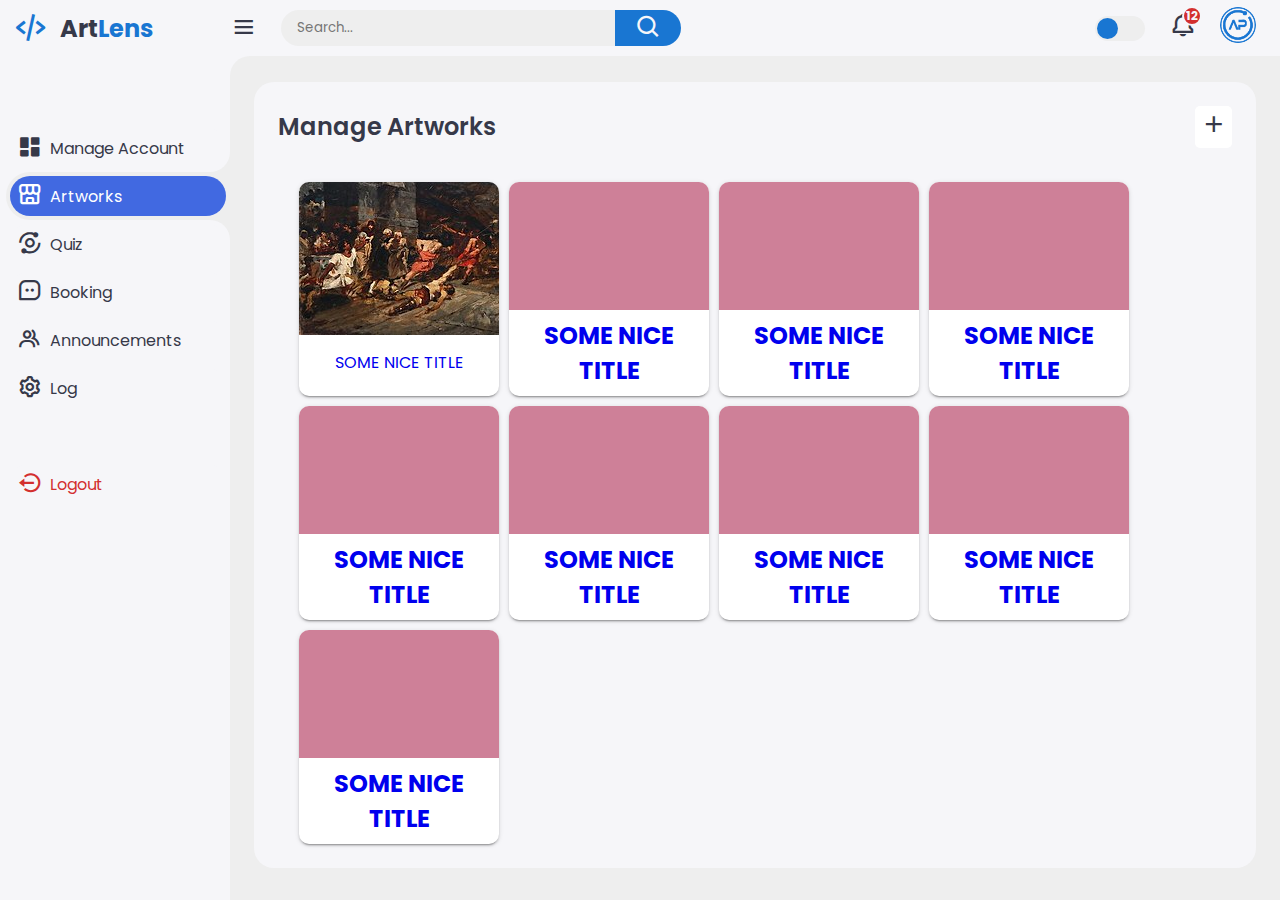
<file: adminatrworks.html>
<!DOCTYPE html>
<html lang="en">

<head>
    <meta charset="UTF-8">
    <meta name="viewport" content="width=device-width, initial-scale=1.0">
    <link href='https://unpkg.com/boxicons@2.1.4/css/boxicons.min.css' rel='stylesheet'>
    <link rel="stylesheet" href="assets/css/adminartworks.css">
    
    <title>ArtLens</title>

</head>

<body>

    <!-- Sidebar -->
    <div class="sidebar">
        <a href="#" class="logo">
            <i class='bx bx-code-alt'></i>
            <div class="logo-name"><span>Art</span>Lens</div>
        </a>
        <ul class="side-menu">
            <li><a href="adminindex.html" ><i class='bx bxs-dashboard'></i>Manage Account</a></li>
            <li class="active"> <a href="adminatrworks.html" style="background-color: #4169E1; color: white;"><i class='bx bx-store-alt'></i>Artworks</a></li>
            <li><a href="#"><i class='bx bx-analyse'></i>Quiz</a></li>
            <li><a href="adminbooking.html"><i class='bx bx-message-square-dots'></i>Booking</a></li>
            <li><a href="#"><i class='bx bx-group'></i>Announcements</a></li>
            <li><a href="#"><i class='bx bx-cog'></i>Log</a></li>
        </ul>
        <ul class="side-menu">
            <li>
                <a href="index.html" class="logout">
                    <i class='bx bx-log-out-circle'></i>
                    Logout
                </a>
            </li>
        </ul>
    </div>
    <!-- End of Sidebar -->

    <!-- Main Content -->
    <div class="content">
        <!-- Navbar -->
        <nav>
            <i class='bx bx-menu'></i>
            <form action="#">
                <div class="form-input">
                    <input type="search" placeholder="Search...">
                    <button class="search-btn" type="submit"><i class='bx bx-search'></i></button>
                </div>
            </form>
            <input type="checkbox" id="theme-toggle" hidden>
            <label for="theme-toggle" class="theme-toggle"></label>
            <a href="#" class="notif">
                <i class='bx bx-bell'></i>
                <span class="count">12</span>
            </a>
            <a href="#" class="profile">
                <img src="images/logo.png">
            </a>
        </nav>

        <!-- End of Navbar -->

        <main>
          <div class="bottom-data" style="margin-top: -1%;">
            <div class="orders">
                <div class="header">
                    <h3>Manage Artworks</h3>
                    <a type="button" class="artadd" id="artbtn"><i class='bx bx-plus'></i></a>
                    <!--  -->
                
                  </div>
            <div id="artModal" class="modal">
              <div style="border-radius: 5%;" class="artmodal-content">
                  <span style="margin-top: -10%;" class="close">&times;</span>
                  

          <form action="#">
                          <input class="input1" type="email" placeholder="Email">
                          <input class="input1" type="password" placeholder="Password">
   
                      
                      <div>
                          <a type="button" class="btn">Submit</a>
                      </div>
                      <!--<div class="signup-link">
                         Not a member? <a href="#">Signup now</a>
                      </div>-->
                   </form>
              </div>
          </div>
            <!-- Insights -->
            <section>
                <div class="grid-container">
                  <a href="#" class="card">
                    <img src="image.png">
                      <!-- Icons made by Freepik from www.flaticon.com is licensed by CC 3.0 BY -->
                    <article class="text">
                      <p>SOME NICE TITLE</p>
                    </article>
                  </a>
    
                  <a href="#" class="card">
                    <figure class="image">
                      <!-- Icons made by Freepik from www.flaticon.com is licensed by CC 3.0 BY -->
                    </figure>
                    <article class="text">
                      <h2>SOME NICE TITLE</h2>
                    </article>

                    <a href="#" class="card">
                        <figure class="image">
                          <!-- Icons made by Freepik from www.flaticon.com is licensed by CC 3.0 BY -->
                        </figure>
                        <article class="text">
                          <h2>SOME NICE TITLE</h2>
                        </article>
                      </a>
                  <!-- Repeat the above three card elements two more times to create three rows -->
                  <a href="#" class="card">
                    <figure class="image">
                      <!-- Icons made by Freepik from www.flaticon.com is licensed by CC 3.0 BY -->
                    </figure>
                    <article class="text">
                      <h2>SOME NICE TITLE</h2>
                    </article>
                  </a>

                  <a href="#" class="card">
                    <figure class="image">
                      <!-- Icons made by Freepik from www.flaticon.com is licensed by CC 3.0 BY -->
                    </figure>
                    <article class="text">
                      <h2>SOME NICE TITLE</h2>
                    </article>
                  </a>

                  <a href="#" class="card">
                    <figure class="image">
                      <!-- Icons made by Freepik from www.flaticon.com is licensed by CC 3.0 BY -->
                    </figure>
                    <article class="text">
                      <h2>SOME NICE TITLE</h2>
                    </article>
                  </a>

                  <a href="#" class="card">
                    <figure class="image">
                      <!-- Icons made by Freepik from www.flaticon.com is licensed by CC 3.0 BY -->
                    </figure>
                    <article class="text">
                      <h2>SOME NICE TITLE</h2>
                    </article>
                  </a>

                  <a href="#" class="card">
                    <figure class="image">
                      <!-- Icons made by Freepik from www.flaticon.com is licensed by CC 3.0 BY -->
                    </figure>
                    <article class="text">
                      <h2>SOME NICE TITLE</h2>
                    </article>
                  </a>

                  <a href="#" class="card">
                    <figure class="image">
                      <!-- Icons made by Freepik from www.flaticon.com is licensed by CC 3.0 BY -->
                    </figure>
                    <article class="text">
                      <h2>SOME NICE TITLE</h2>
                    </article>
                  </a>
                </div>
              </section>
            
          </div>     
          </div>
        </main>

    </div>

    <script src="assets/js/index.js"></script>
</body>

</html>

<script>
  // Get the modal
  var modal = document.getElementById("artModal");

  // Get the button that opens the modal
  var btn = document.getElementById("artbtn");

  // Get the <span> element that closes the modal
  var span = document.getElementsByClassName("close")[0];

  // When the user clicks on the button, open the modal
  btn.onclick = function() {
      modal.style.display = "block";
  }

  // When the user clicks on <span> (x), close the modal
  span.onclick = function() {
      modal.style.display = "none";
  }

  // When the user clicks anywhere outside of the modal, close it
  window.onclick = function(event) {
      if (event.target == modal) {
          modal.style.display = "none";
      }
  }
</script>
</file>
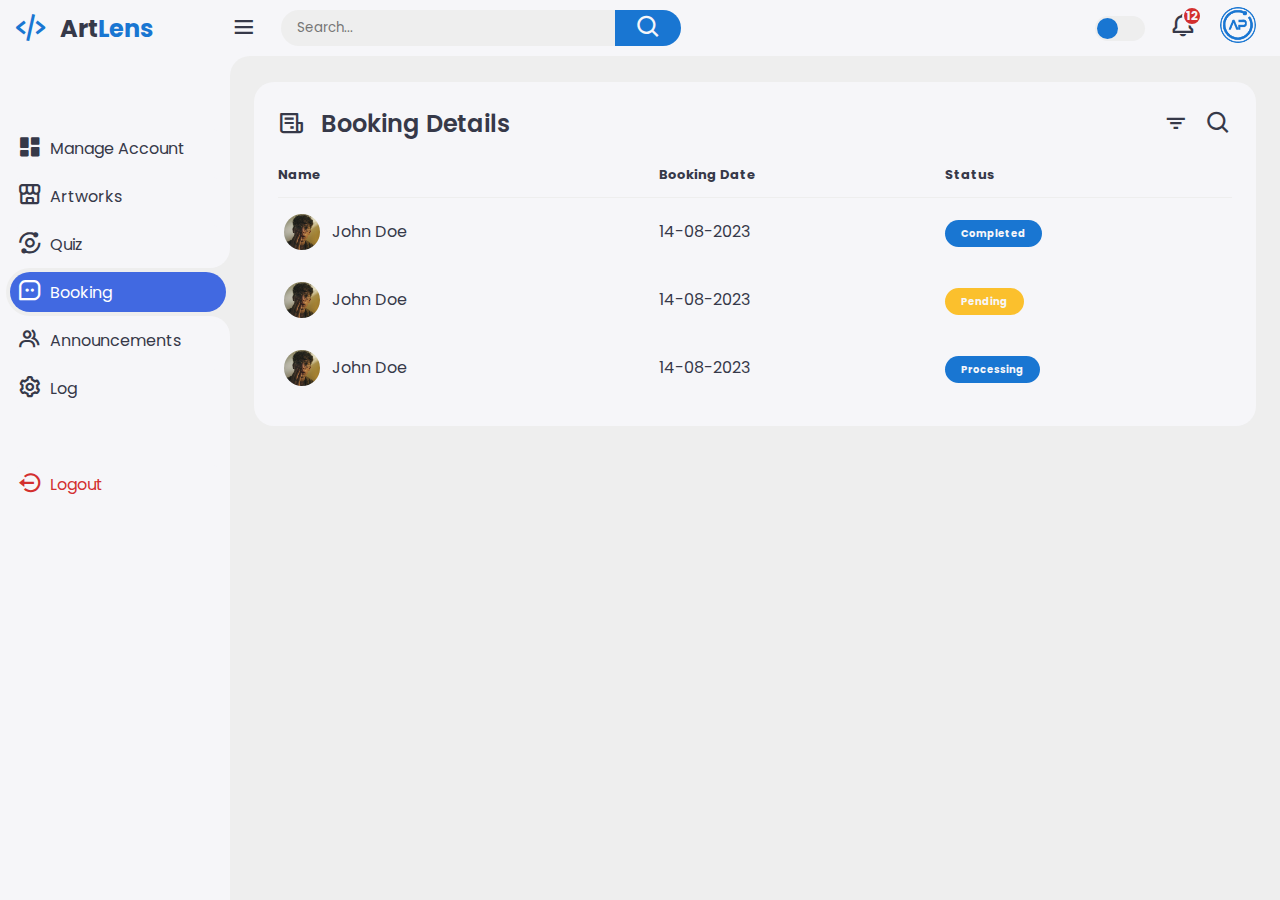
<file: adminbooking.html>
<!DOCTYPE html>
<html lang="en">

<head>
    <meta charset="UTF-8">
    <meta name="viewport" content="width=device-width, initial-scale=1.0">
    <link href='https://unpkg.com/boxicons@2.1.4/css/boxicons.min.css' rel='stylesheet'>
    <link rel="stylesheet" href="assets/css/adminartworks.css">
    <title>ArtLens</title>
</head>

<body>

    <!-- Sidebar -->
    <div class="sidebar">
        <a href="#" class="logo">
            <i class='bx bx-code-alt'></i>
            <div class="logo-name"><span>Art</span>Lens</div>
        </a>
        <ul class="side-menu">
            <li ><a href="adminindex.html" ><i class='bx bxs-dashboard'></i>Manage Account</a></li>
            <li><a href="adminatrworks.html"><i class='bx bx-store-alt'></i>Artworks</a></li>
            <li><a href="#"><i class='bx bx-analyse'></i>Quiz</a></li>
            <li class="active" ><a href="adminbooking.html" style="background-color: #4169E1; color: white;"><i class='bx bx-message-square-dots'></i>Booking</a></li>
            <li><a href="#"><i class='bx bx-group'></i>Announcements</a></li>
            <li><a href="#"><i class='bx bx-cog'></i>Log</a></li>
        </ul>
        <ul class="side-menu">
            <li>
                <a href="index.html" class="logout">
                    <i class='bx bx-log-out-circle'></i>
                    Logout
                </a>
            </li>
        </ul>
    </div>
    <!-- End of Sidebar -->

    <!-- Main Content -->
    <div class="content">
        <!-- Navbar -->
        <nav>
            <i class='bx bx-menu'></i>
            <form action="#">
                <div class="form-input">
                    <input type="search" placeholder="Search...">
                    <button class="search-btn" type="submit"><i class='bx bx-search'></i></button>
                </div>
            </form>
            <input type="checkbox" id="theme-toggle" hidden>
            <label for="theme-toggle" class="theme-toggle"></label>
            <a href="#" class="notif">
                <i class='bx bx-bell'></i>
                <span class="count">12</span>
            </a>
            <a href="#" class="profile">
                <img src="images/logo.png">
            </a>
        </nav>

        <!-- End of Navbar -->

        <main>

            <div class="bottom-data" style="margin-top: -1%;">
                <div class="orders">
                    <div class="header">
                        <i class='bx bx-receipt'></i>
                        <h3>Booking Details</h3>
                        <i class='bx bx-filter'></i>
                        <i class='bx bx-search'></i>
                    </div>
                    <table>
                        <thead>
                            <tr>
                                <th>Name</th>
                                <th>Booking Date</th>
                                <th>Status</th>
                            </tr>
                        </thead>
                        <tbody>
                            <tr>
                                <td>
                                    <img src="images/profile-1.jpg">
                                    <p>John Doe</p>
                                </td>
                                <td>14-08-2023</td>
                                <td><span class="status completed">Completed</span></td>
                            </tr>
                            <tr>
                                <td>
                                    <img src="images/profile-1.jpg">
                                    <p>John Doe</p>
                                </td>
                                <td>14-08-2023</td>
                                <td><span class="status pending">Pending</span></td>
                            </tr>
                            <tr>
                                <td>
                                    <img src="images/profile-1.jpg">
                                    <p>John Doe</p>
                                </td>
                                <td>14-08-2023</td>
                                <td><span class="status process">Processing</span></td>
                            </tr>
                        </tbody>
                    </table>
                </div>

                
                <!-- End of Reminders-->

            </div>

        </main>

    </div>

    <script src="assets/js/index.js"></script>
</body>

</html>
</file>
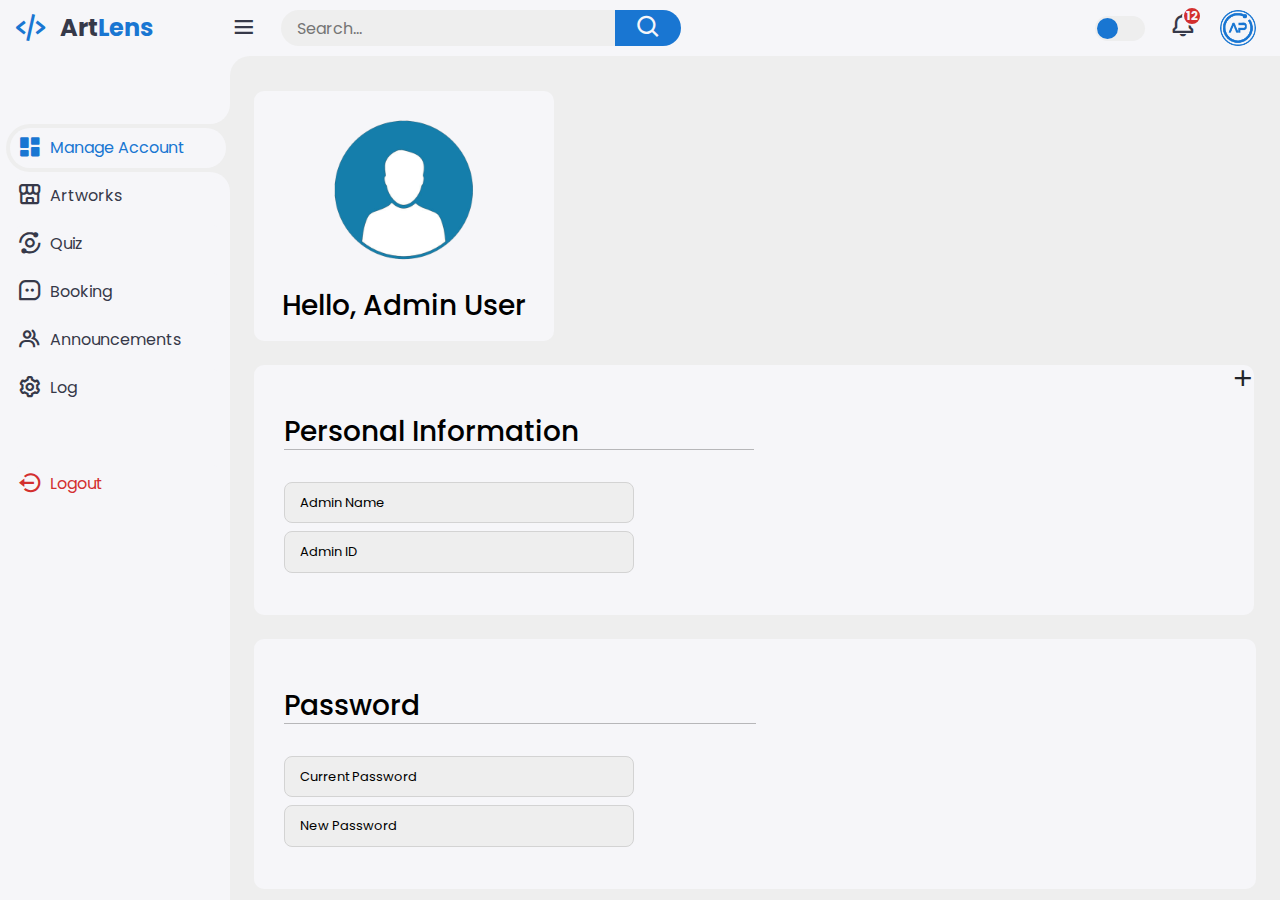
<file: adminindex.html>
<!DOCTYPE html>
<html lang="en">

<head>
    <meta charset="UTF-8">
    <meta name="viewport" content="width=device-width, initial-scale=1.0">
    <link href='https://unpkg.com/boxicons@2.1.4/css/boxicons.min.css' rel='stylesheet'>
    <link rel="stylesheet" href="assets/css/adminindex.css">
    <link href="https://cdn.jsdelivr.net/npm/bootstrap@5.3.0-alpha1/dist/css/bootstrap.min.css" rel="stylesheet">
<script src="https://cdn.jsdelivr.net/npm/bootstrap@5.3.0-alpha1/dist/js/bootstrap.bundle.min.js"></script>

    <title>ArtLens</title>
</head>

<body>

    <!-- Sidebar -->
    <div class="sidebar">
        <a href="#" class="logo">
            <i class='bx bx-code-alt'></i>
            <div class="logo-name"><span>Art</span>Lens</div>
        </a>
        <ul class="side-menu">
            <li class="active"><a href="#" style="background-color: #4169E1; color: white;"><i class='bx bxs-dashboard'></i>Manage Account</a></li>
            <li><a href="adminatrworks.html"><i class='bx bx-store-alt'></i>Artworks</a></li>
            <li><a href="#"><i class='bx bx-analyse'></i>Quiz</a></li>
            <li><a href="adminbooking.html"><i class='bx bx-message-square-dots'></i>Booking</a></li>
            <li><a href="#"><i class='bx bx-group'></i>Announcements</a></li>
            <li><a href="#"><i class='bx bx-cog'></i>Log</a></li>
        </ul>
        <ul class="side-menu">
            <li>
                <a href="index.html" class="logout">
                    <i class='bx bx-log-out-circle'></i>
                    Logout
                </a>
            </li>
        </ul>
    </div>
    <!-- End of Sidebar -->

    <!-- Main Content -->
    <div class="content">
        <!-- Navbar -->
        <nav>
            <i class='bx bx-menu'></i>
            <form action="#">
                <div class="form-input">
                    <input type="search" placeholder="Search...">
                    <button class="search-btn" type="submit"><i class='bx bx-search'></i></button>
                </div>
            </form>
            <input type="checkbox" id="theme-toggle" hidden>
            <label for="theme-toggle" class="theme-toggle"></label>
            <a href="#" class="notif">
                <i class='bx bx-bell'></i>
                <span class="count">12</span>
            </a>
            <a href="#" class="profile">
                <img src="images/logo.png">
            </a>
        </nav>

        <!-- End of Navbar -->

        <main>
            <div class="container" style="margin-top: -2.5% !important;">
                <div class="row">
                  <div class="col-sm" >
                    <br>
                    <div class="contentprofile">
                        <br>
                    <img src="assets/images/profile.png" style="width: 15%; height: auto; min-width: 150px; ">
                    <br><br><h3>Hello, Admin User</h3></div>
                  </div>
                  <div class="col-sm col-lg">
                    <br>
                    <i class='bx bx-plus' style="float: right; "></i>
                    <div class="contentprofile1" style="padding: 50px 500px 50px 30px !important;">
                    <h3>Personal Information</h3>
                    <hr style="width: 100%; background-color: #4169E1; padding: 0.3px;">
                    <br>
                    <input class="input2" value="Admin Name">
                    <input class="input2"  value="Admin ID">
                  </div>
                  </div>

                  <div class="col-sm">
                  <br>
                    <div class="contentprofile2" style="padding: 50px 500px 50px 30px !important;">
                    <h3>Password</h3>
                    <hr style="width: 100%; background-color: #4169E1; padding: 0.3px;">
                    <br>
                    <input class="input2" value="Current Password">
                    <input class="input2"  value="New Password">
                </div>
                  </div>
                </div>
              </div>

            <!--<div class="containerad">
                <div class="contentprofile">
                    
                </div>
                <div class="contentprofile1" style="margin-top: -500% !important;">
                    <h3>Personal Information</h3>
                    <hr style="width: 100%; background-color: #4169E1; padding: 0.3px;">
                    <br>
                    <input class="input2" value="Admin Name">
                    <input class="input2"  value="Admin ID">
                </div>
                <div class="contentprofile2">
                    <h3>Password</h3>
                    <hr style="width: 100%; background-color: #4169E1; padding: 0.3px;">
                    <br>
                    <input class="input2" value="Current Password">
                    <input class="input2"  value="New Password">
                </div>
            </div>-->

            <!--<div class="bottom-data" style="margin-top: -1%;">
                <div class="orders">
                    <div class="header">
                        <h3>Manage Account</h3>
                        <i class='bx bx-plus'></i>
                    </div>
                    <div class="content1">
                        <h3>Personal Information</h3>
                    <hr style="width: 100%; background-color: #4169E1; padding: 0.3px;">
                    <br>
                    <div style="position: relative; display: inline-block;">
                        <img src="assets/images/profile.png" style="width: 12%; height: auto; min-width: 100px; vertical-align: middle;">
                        <h2 style="position: absolute; top: 50%; transform: translateY(-50%); margin: 0 0 0 110px;">Hello, Admin User</h2>
                    </div>
                    <input class="input2" value="Admin Name">
                    <input class="input2"  value="Admin ID">
                    <br>
                    <h3>Password</h3>
                    <hr style="width: 100%; background-color: #4169E1; padding: 0.5px;">
                    <input class="input2" value="Admin Name">
                    <input class="input2"  value="Admin ID">
                    </div>    
                </div>-->

                

        </main>

    </div>

    <script src="assets/js/index.js"></script>
</body>

</html>
</file>
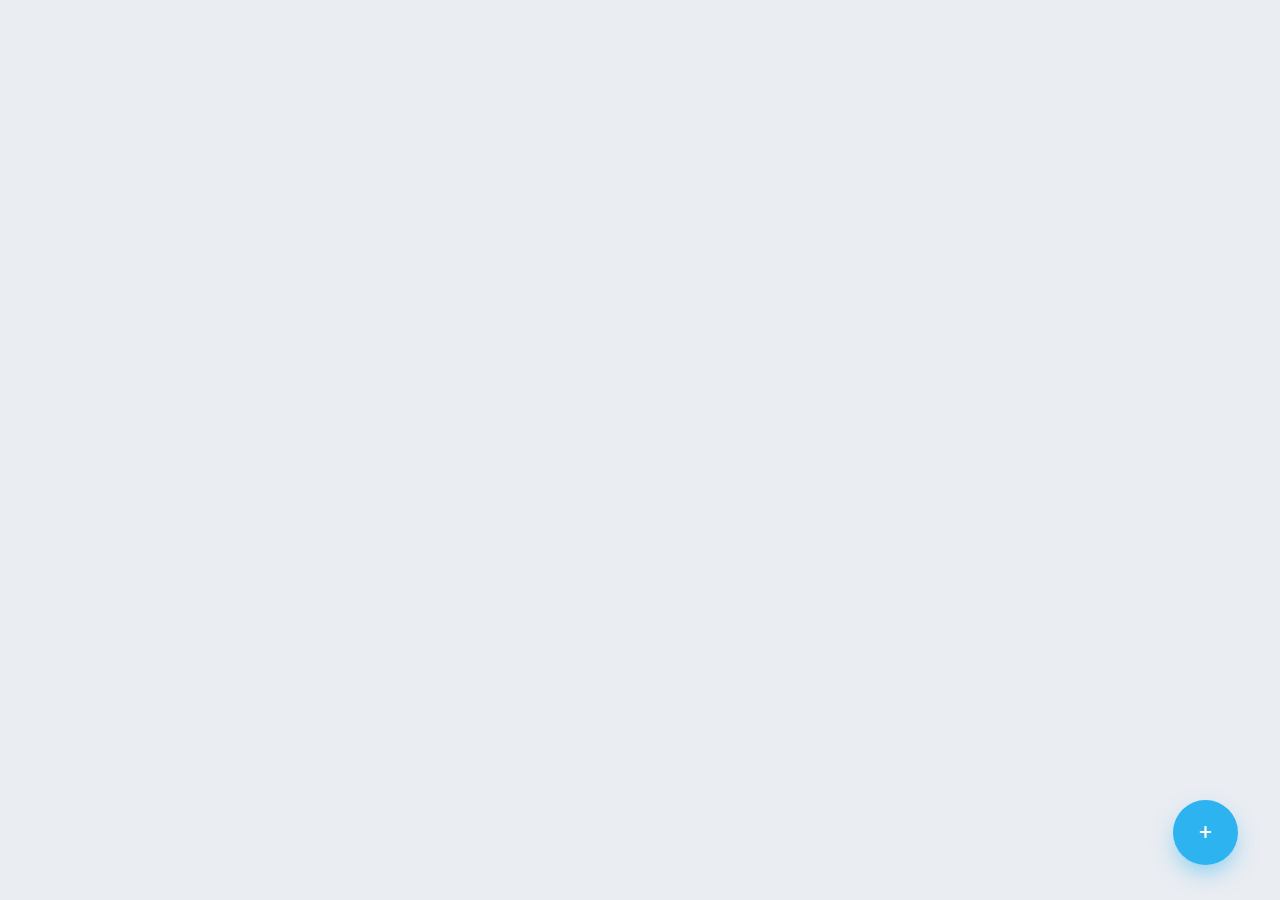
<file: but.html>
<!DOCTYPE html>
<html lang="en" >
<head>
  <meta charset="UTF-8">
  <title>CodePen - Floating Button</title>
  <link rel="stylesheet" href="assets/css/style1.css">

</head>
<body>
<!-- partial:index.partial.html -->
<link href="https://fonts.googleapis.com/icon?family=Material+Icons" rel="stylesheet">
<div class="floating-container">
  <div class="floating-button">+</div>
  <div class="element-container">

    <a href="google.com"> <span class="float-element tooltip-left">
      <i class="material-icons">phone
      </i></a>
    </span>
      <span class="float-element">
      <i class="material-icons">email
</i>
    </span>
      <span class="float-element">
      <i class="material-icons">chat</i>
    </span>
  </div>
</div>
<!-- partial -->
  
</body>
</html>
</file>
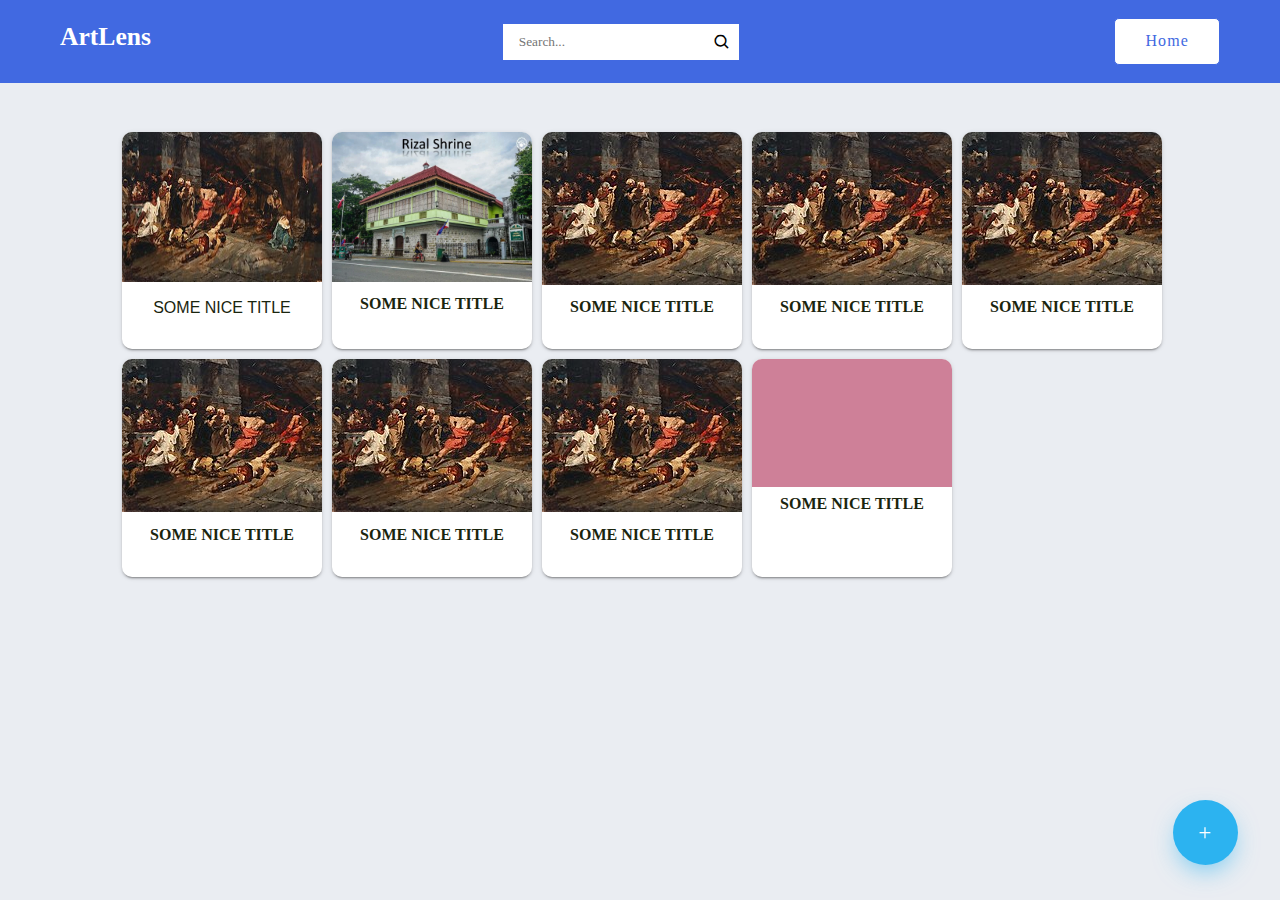
<file: visitorindex.html>
<!DOCTYPE html>
<html lang="en">

<head>
    <meta charset="UTF-8">
    <meta name="viewport" content="width=device-width, initial-scale=1.0">
    <title>ArtLens</title>
    <link href='https://unpkg.com/boxicons@2.1.4/css/boxicons.min.css' rel='stylesheet'>
    <!-- stylesheet -->
    <link rel="stylesheet" href="assets/css/header.css">
    <link rel="stylesheet" href="assets/css/style1.css">

</head>

<body>
    <link href="https://fonts.googleapis.com/icon?family=Material+Icons" rel="stylesheet">
<div class="floating-container">
  <div class="floating-button">+</div>
  <div class="element-container">

    <a href="google.com"> <span class="float-element tooltip-left">
      <i class="material-icons">phone
      </i></a>
    </span>
      <span class="float-element">
      <i class="material-icons">email
</i>
    </span>
      <span class="float-element">
      <i class="material-icons">chat</i>
    </span>
  </div>
</div>
    <!-- header -->
    <header>
        <div class="container">
            <nav class="nav d-flex">
                <a href="#" class="logo">
                    <h2 style="font-size: 160%; color: white; margin-top: 17%; ">ArtLens</h2>
                </a>
                <div class="content" style="background-color: transparent;">
                    <!-- Navbar -->
                    <nav style="background-color: transparent;">
                        <form action="#">
                            <div class="form-input" style="background-color: white;">
                                <input type="search" placeholder="Search...">
                                <button class="search-btn" style="border: 1px solid white;" type="submit"><i class='bx bx-search'></i></button>
                            </div>
        </div>
        <ul>
            <!-- Add an ID to the button for easier selection -->
            <li><a type="button" href="index.html" class="btn1" style="box-shadow: none;">Home</a></li>
        </ul>
    </header>
<main><br><br><br><br>
    <section style="margin: 3%;">
        <div class="grid-container">
          <a href="#" class="card">
            <img class="vmage" src="image.png">
              <!-- Icons made by Freepik from www.flaticon.com is licensed by CC 3.0 BY -->
            <article class="text">
              <p>SOME NICE TITLE</p>
            </article>
          </a>

          <a href="#" class="card">
            <img class="vmage" src="assets/images/bh2.png">
            <article class="text">
              <h2>SOME NICE TITLE</h2>
            </article>

            <a href="#" class="card">
                <img src="image.png">
                <article class="text">
                  <h2>SOME NICE TITLE</h2>
                </article>
              </a>
          <!-- Repeat the above three card elements two more times to create three rows -->
          <a href="#" class="card">
            <img src="image.png">
            <article class="text">
              <h2>SOME NICE TITLE</h2>
            </article>
          </a>

          <a href="#" class="card">
            <img src="image.png">
            <article class="text">
              <h2>SOME NICE TITLE</h2>
            </article>
          </a>

          <a href="#" class="card">
            <img src="image.png">
            <article class="text">
              <h2>SOME NICE TITLE</h2>
            </article>
          </a>

          <a href="#" class="card">
            <img src="image.png">
            <article class="text">
              <h2>SOME NICE TITLE</h2>
            </article>
          </a>

          <a href="#" class="card">
            <img src="image.png">
            <article class="text">
              <h2>SOME NICE TITLE</h2>
            </article>
          </a>

          <a href="#" class="card">
            <figure class="image">
              <!-- Icons made by Freepik from www.flaticon.com is licensed by CC 3.0 BY -->
            </figure>
            <article class="text">
              <h2>SOME NICE TITLE</h2>
            </article>
          </a>
        </div>
      </section>
    </main>
    </body>
    </html>
</file>
<file: assets/css/adminartworks.css>
@import url('https://fonts.googleapis.com/css2?family=Poppins:wght@300;400;500;600;700;800&display=swap');

:root {
    --light: #f6f6f9;
    --primary: #1976D2;
    --light-primary: #CFE8FF;
    --grey: #eee;
    --dark-grey: #AAAAAA;
    --dark: #363949;
    --danger: #D32F2F;
	--light-danger: #FECDD3;
    --warning: #FBC02D;
    --light-warning: #FFF2C6;
    --success: #1976D2;
    --light-success: #BBF7D0;
}

*{
    margin: 0;
    padding: 0;
    box-sizing: border-box;
    font-family: 'Poppins', sans-serif;
}

.bx{
    font-size: 1.7rem;
}

a{
    text-decoration: none;
}

li{
    list-style: none;
}

html{
    overflow-x: hidden;
}

body.dark{
    --light: #181a1e;
    --grey: #25252c;
    --dark: #fbfbfb
}

body{
    background: var(--grey);
    overflow-x: hidden;
}

.sidebar{
    position: fixed;
    top: 0;
    left: 0;
    background: var(--light);
    width: 230px;
    height: 100%;
    z-index: 2000;
    overflow-x: hidden;
    scrollbar-width: none;
    transition: all 0.3s ease;
}

.sidebar::-webkit-scrollbar{
    display: none;
}

.sidebar.close{
    width: 60px;
}

.sidebar .logo{
    font-size: 24px;
    font-weight: 700;
    height: 56px;
    display: flex;
    align-items: center;
    color: var(--primary);
    z-index: 500;
    padding-bottom: 20px;
    box-sizing: content-box;
}

.sidebar .logo .logo-name span{
    color: var(--dark);
}

.sidebar .logo .bx{
    min-width: 60px;
    display: flex;
    justify-content: center;
    font-size: 2.2rem;
}

.sidebar .side-menu{
    width: 100%;
    margin-top: 48px;
}

.sidebar .side-menu li{
    height: 48px;
    background: transparent;
    margin-left: 6px;
    border-radius: 48px 0 0 48px;
    padding: 4px;
}

.sidebar .side-menu li.active{
    background: var(--grey);
    position: relative;
}

.sidebar .side-menu li.active::before{
    content: "";
    position: absolute;
    width: 40px;
    height: 40px;
    border-radius: 50%;
    top: -40px;
    right: 0;
    box-shadow: 20px 20px 0 var(--grey);
    z-index: -1;
}

.sidebar .side-menu li.active::after{
    content: "";
    position: absolute;
    width: 40px;
    height: 40px;
    border-radius: 50%;
    bottom: -40px;
    right: 0;
    box-shadow: 20px -20px 0 var(--grey);
    z-index: -1;
}

.sidebar .side-menu li a{
    width: 100%;
    height: 100%;
    background: var(--light);
    display: flex;
    align-items: center;
    border-radius: 48px;
    font-size: 16px;
    color: var(--dark);
    white-space: nowrap;
    overflow-x: hidden;
    transition: all 0.3s ease;
}

.sidebar .side-menu li.active a{
    color: var(--success);
}

.sidebar.close .side-menu li a{
    width: calc(48px - (4px * 2));
    transition: all 0.3s ease;
}

.sidebar .side-menu li a .bx{
    min-width: calc(60px - ((4px + 6px) * 2));
    display: flex;
    font-size: 1.6rem;
    justify-content: center;
}

.sidebar .side-menu li a.logout{
    color: var(--danger);
}

.content{
    position: relative;
    width: calc(100% - 230px);
    left: 230px;
    transition: all 0.3s ease;
}

.sidebar.close~.content{
    width: calc(100% - 60px);
    left: 60px;
}

.content nav{
    height: 56px;
    background: var(--light);
    padding: 0 24px 0 0;
    display: flex;
    align-items: center;
    grid-gap: 24px;
    position: sticky;
    top: 0;
    left: 0;
    z-index: 1000;
}

.content nav::before{
    content: "";
    position: absolute;
    width: 40px;
    height: 40px;
    bottom: -40px;
    left: 0;
    border-radius: 50%;
    box-shadow: -20px -20px 0 var(--light);
}


.content nav a{
    color: var(--dark);
}

.content nav .bx.bx-menu{
    cursor: pointer;
    color: var(--dark);
}

.content nav form{
    max-width: 400px;
    width: 100%;
    margin-right: auto;
}

.content nav form .form-input{
    display: flex;
    align-items: center;
    height: 36px;
}

.content nav form .form-input input{
    flex-grow: 1;
    padding: 0 16px;
    height: 100%;
    border: none;
    background: var(--grey);
    border-radius: 36px 0 0 36px;
    outline: none;
    width: 100%;
    color: var(--dark);
}

.content nav form .form-input button{
    width: 80px;
    height: 100%;
    display: flex;
    justify-content: center;
    align-items: center;
    background: var(--primary);
    color: var(--light);
    font-size: 18px;
    border: none;
    outline: none;
    border-radius: 0 36px 36px 0;
    cursor: pointer;
}

.content nav .notif{
    font-size: 20px;
    position: relative;
}

.content nav .notif .count{
    position: absolute;
    top: -6px;
    right: -6px;
    width: 20px;
    height: 20px;
    background: var(--danger);
    border-radius: 50%;
    color: var(--light);
    border: 2px solid var(--light);
    font-weight: 700;
    font-size: 12px;
    display: flex;
    align-items: center;
    justify-content: center;
}

.content nav .profile img{
    width: 36px;
    height: 36px;
    object-fit: cover;
    border-radius: 50%;
}

.content nav .theme-toggle{
    display: block;
    min-width: 50px;
    height: 25px;
    background: var(--grey);
    cursor: pointer;
    position: relative;
    border-radius: 25px;
}

.content nav .theme-toggle::before{
    content: "";
    position: absolute;
    top: 2px;
    left: 2px;
    bottom: 2px;
    width: calc(25px - 4px);
    background: var(--primary);
    border-radius: 50%;
    transition: all 0.3s ease;
}

.content nav #theme-toggle:checked+.theme-toggle::before{
    left: calc(100% - (25px - 4px) - 2px);
}

.content main{
    width: 100%;
    padding: 36px 24px;
    max-height: calc(100vh - 56px);
}

.content main .header{
    display: flex;
    align-items: center;
    justify-content: space-between;
    grid-gap: 16px;
    flex-wrap: wrap;
}

.content main .header .left h1{
    font-size: 36px;
    font-weight: 600;
    margin-bottom: 10px;
    color: var(--dark);
}

.content main .header .left .breadcrumb{
    display: flex;
    align-items: center;
    grid-gap: 16px;
}

.content main .header .left .breadcrumb li{
    color: var(--dark);
}

.content main .header .left .breadcrumb li a{
    color: var(--dark-grey);
    pointer-events: none;
}

.content main .header .left .breadcrumb li a.active{
    color: var(--primary);
    pointer-events: none;
}

.content main .header .report{
    height: 36px;
    padding: 0 16px;
    border-radius: 36px;
    background: var(--primary);
    color: var(--light);
    display: flex;
    align-items: center;
    justify-content: center;
    grid-gap: 10px;
    font-weight: 500;
}

.content main .insights{
    display: grid;
    grid-template-columns: repeat(auto-fit, minmax(240px, 1fr));
    grid-gap: 24px;
    margin-top: 36px;
}

.content main .insights li{
    padding: 24px;
    background: var(--light);
    border-radius: 20px;
    display: flex;
    align-items: center;
    grid-gap: 24px;
    cursor: pointer;
}

.content main .insights li .bx{
    width: 80px;
    height: 80px;
    border-radius: 10px;
    font-size: 36px;
    display: flex;
    align-items: center;
    justify-content: center;
}

.content main .insights li:nth-child(1) .bx{
    background: var(--light-primary);
    color: var(--primary);
}

.content main .insights li:nth-child(2) .bx{
    background: var(--light-warning);
    color: var(--warning);
}

.content main .insights li:nth-child(3) .bx{
    background: var(--light-success);
    color: var(--success);
}

.content main .insights li:nth-child(4) .bx{
    background: var(--light-danger);
    color: var(--danger);
}

.content main .insights li .info h3{
    font-size: 24px;
    font-weight: 600;
    color: var(--dark);
}

.content main .insights li .info p{
    color: var(--dark);
}

.content main .bottom-data{
    display: flex;
    flex-wrap: wrap;
    grid-gap: 24px;
    margin-top: 24px;
    width: 100%;
    color: var(--dark);
}

.content main .bottom-data>div{
    border-radius: 20px;
    background: var(--light);
    padding: 24px;
    overflow-x: auto;
}

.content main .bottom-data .header{
    display: flex;
    align-items: center;
    grid-gap: 16px;
    margin-bottom: 24px;
}

.content main .bottom-data .header h3{
    margin-right: auto;
    font-size: 24px;
    font-weight: 600;
}

.content main .bottom-data .header .bx{
    cursor: pointer;
}

.content main .bottom-data .orders{
    flex-grow: 1;
    flex-basis: 500px;
}

.content main .bottom-data .orders table{
    width: 100%;
    border-collapse: collapse;
}

.content main .bottom-data .orders table th{
    padding-bottom: 12px;
    font-size: 13px;
    text-align: left;
    border-bottom: 1px solid var(--grey);
}

.content main .bottom-data .orders table td{
    padding: 16px 0;
}

.content main .bottom-data .orders table tr td:first-child{
    display: flex;
    align-items: center;
    grid-gap: 12px;
    padding-left: 6px;
}

.content main .bottom-data .orders table td img{
    width: 36px;
    height: 36px;
    border-radius: 50%;
    object-fit: cover;
}

.content main .bottom-data .orders table tbody tr{
    cursor: pointer;
    transition: all 0.3s ease;
}

.content main .bottom-data .orders table tbody tr:hover{
    background: var(--grey);
}

.content main .bottom-data .orders table tr td .status{
    font-size: 10px;
    padding: 6px 16px;
    color: var(--light);
    border-radius: 20px;
    font-weight: 700;
}

.content main .bottom-data .orders table tr td .status.completed{
    background: var(--success);
}

.content main .bottom-data .orders table tr td .status.process{
    background: var(--primary);
}

.content main .bottom-data .orders table tr td .status.pending{
    background: var(--warning);
}

.content main .bottom-data .reminders{
    flex-grow: 1;
    flex-basis: 300px;
}

.content main .bottom-data .reminders .task-list{
    width: 100%;
}

.content main .bottom-data .reminders .task-list li{
    width: 100%;
    margin-bottom: 16px;
    background: var(--grey);
    padding: 14px 10px;
    border-radius: 10px;
    display: flex;
    align-items: center;
    justify-content: space-between;
}

.content main .bottom-data .reminders .task-list li .task-title{
    display: flex;
    align-items: center;
}

.content main .bottom-data .reminders .task-list li .task-title p{
    margin-left: 6px;
}

.content main .bottom-data .reminders .task-list li .bx{
  cursor: pointer;  
}

.content main .bottom-data .reminders .task-list li.completed{
    border-left: 10px solid var(--success);
}

.content main .bottom-data .reminders .task-list li.not-completed{
    border-left: 10px solid var(--danger);
}

.content main .bottom-data .reminders .task-list li:last-child{
   margin-bottom: 0;
}

@media screen and (max-width: 768px) {
    .sidebar{
        width: 200px;
    }

    .content{
        width: calc(100% - 60px);
        left: 200px;
    }

}

@media screen and (max-width: 576px) {
    
    .content nav form .form-input input{
        display: none;
    }

    .content nav form .form-input button{
        width: auto;
        height: auto;
        background: transparent;
        color: var(--dark);
        border-radius: none;
    }

    .content nav form.show .form-input input{
        display: block;
        width: 100%;
    }

    .content nav form.show .form-input button{
        width: 36px;
        height: 100%;
        color: var(--light);
        background: var(--danger);
        border-radius: 0 36px 36px 0;
    }

    .content nav form.show~.notif, .content nav form.show~.profile{
        display: none;
    }

    .content main .insights {
        grid-template-columns: 1fr;
    }

    .content main .bottom-data .header{
        min-width: 340px;
    }

    .content main .bottom-data .orders table{
        min-width: 340px;
    }

    .content main .bottom-data .reminders .task-list{
        min-width: 340px;
    }

}
/*Modal*/
.modal {
    display: none;
    position: fixed;
    z-index: 1;
    left: 0;
    top: 0;
    width: 100%;
    height: 100%;
    overflow: auto;
    background-color: rgba(0,0,0,0.4);
  }
  
  .artmodal-content {
      background-color: #fefefe;
    margin: auto; /* Center horizontally and vertically */
    padding: 40px;
    border: 1px solid #888;
    width: 30%; /* Fixed width */
    max-width: 400px; /* Maximum width */
    min-width: 400px;
    position: fixed; /* Fixed positioning */
    top: 50%; /* Align to the middle of the viewport */
    left: 50%; /* Align to the middle of the viewport */
    transform: translate(-50%, -50%); /* Move it back by 50% of its own width and height */
  }
  
  .close {
    color: #aaa;
    float: right;
    font-size: 28px;
    font-weight: bold;
  }
  
  .close:hover,
  .close:focus {
    color: black;
    text-decoration: none;
    cursor: pointer;
  } 
  .input1{
      background-color: #eee;
      border: 1px solid lightgray;
      margin: 8px 0;
      padding: 10px 15px;
      font-size: 13px;
      border-radius: 8px;
      width: 100%;
      outline: none;
  }

  .artadd {
    padding: 5px;
    background-color: white;
    border-radius: 5px;
  }
  .artadd:hover {
    cursor: pointer;
    background-color: #CFE8FF;
  }

  

  .grid-container {
    display: grid;
    grid-template-columns: repeat(auto-fit, minmax(10rem, 10rem)); 
    gap: 0px 50px;
    
    padding: 1rem; 
    margin-left: -3%;
    padding: 0 50px;
  }
  @media (max-width: 767px) {
  .grid-container {
    padding: 0;
  }
  }
  /*CARDS*/
  .card {
    display: block;
    height: auto;
    min-width: 200px;
    max-width: 200px;
    background-color: white;
    border-radius: 10px;
    overflow: hidden;
    text-align: center;
    box-shadow: 0 2px 2px 0 rgba(0, 0, 0, 0.14), 0 3px 1px -2px rgba(0, 0, 0, 0.2), 0 1px 5px 0 rgba(0, 0, 0, 0.12);
    transition: all 0.3s;
    margin-top: 10px;
  }
  
  .vmage {
    width: 200px;
    height: 150px;
  }
  
  .card:hover {
    box-shadow: 0 6px 6px 0 rgba(0, 0, 0, 0.14), 0 7px 5px -2px rgba(0, 0, 0, 0.2), 0 5px 9px 0 rgba(0, 0, 0, 0.12);
    top: -4px;
    transform: translateY(-4px);
  }
  
  .card .image {
    background-color: #ce8098;
    height: 8rem;
    width: 100%;
    padding: 2rem;
    margin: 0;
    box-sizing: border-box;
    overflow: hidden;
  }
  
  .card .text {
    padding: 0.5rem;
  }
</file>
<file: assets/css/adminindex.css>
@import url('https://fonts.googleapis.com/css2?family=Poppins:wght@300;400;500;600;700;800&display=swap');

:root {
    --light: #f6f6f9 !important;
    --primary: #1976D2 !important;
    --light-primary: #CFE8FF !important;
    --grey: #eee !important;
    --dark-grey: #AAAAAA !important;
    --dark: #363949 !important;
    --danger: #D32F2F !important;
    --light-danger: #FECDD3 !important;
    --warning: #FBC02D !important;
    --light-warning: #FFF2C6 !important;
    --success: #1976D2 !important;
    --light-success: #BBF7D0 !important;
}

* {
    margin: 0 !important;
    padding: 0 !important;
    box-sizing: border-box !important;
    font-family: 'Poppins', sans-serif !important;
}

.bx {
    font-size: 1.7rem !important;
}

a {
    text-decoration: none !important;
}

li {
    list-style: none !important;
}

html {
    overflow-x: hidden !important;
}

body.dark {
    --light: #181a1e !important;
    --grey: #25252c !important;
    --dark: #fbfbfb !important;
}

body {
    background: var(--grey) !important;
    overflow-x: hidden !important;
}

.sidebar {
    position: fixed !important;
    top: 0 !important;
    left: 0 !important;
    background: var(--light) !important;
    width: 230px !important;
    height: 100% !important;
    z-index: 2000 !important;
    overflow-x: hidden !important;
    scrollbar-width: none !important;
    transition: all 0.3s ease !important;
}

.sidebar::-webkit-scrollbar {
    display: none !important;
}

.sidebar.close {
    width: 60px !important;
}

.sidebar .logo {
    font-size: 24px !important;
    font-weight: 700 !important;
    height: 56px !important;
    display: flex !important;
    align-items: center !important;
    color: var(--primary) !important;
    z-index: 500 !important;
    padding-bottom: 20px !important;
    box-sizing: content-box !important;
}

.sidebar .logo .logo-name span {
    color: var(--dark) !important;
}

.sidebar .logo .bx {
    min-width: 60px !important;
    display: flex !important;
    justify-content: center !important;
    font-size: 2.2rem !important;
}

.sidebar .side-menu {
    width: 100% !important;
    margin-top: 48px !important;
}

.sidebar .side-menu li {
    height: 48px !important;
    background: transparent !important;
    margin-left: 6px !important;
    border-radius: 48px 0 0 48px !important;
    padding: 4px !important;
}

.sidebar .side-menu li.active {
    background: var(--grey) !important;
        position: relative !important;
}

.sidebar .side-menu li.active::before {
    content: "" !important;
    position: absolute !important;
    width: 40px !important;
    height: 40px !important;
    border-radius: 50% !important;
    top: -40px !important;
    right: 0 !important;
    box-shadow: 20px 20px 0 var(--grey) !important;
    z-index: -1 !important;
}

.sidebar .side-menu li.active::after {
    content: "" !important;
    position: absolute !important;
    width: 40px !important;
    height: 40px !important;
    border-radius: 50% !important;
    bottom: -40px !important;
    right: 0 !important;
    box-shadow: 20px -20px 0 var(--grey) !important;
    z-index: -1 !important;
}

.sidebar .side-menu li a {
    width: 100% !important;
    height: 100% !important;
    background: var(--light) !important;
    display: flex !important;
    align-items: center !important;
    border-radius: 48px !important;
    font-size: 16px !important;
    color: var(--dark) !important;
    white-space: nowrap !important;
    overflow-x: hidden !important;
    transition: all 0.3s ease !important;
}

.sidebar .side-menu li.active a {
    color: var(--success) !important;
}

.sidebar.close .side-menu li a {
    width: calc(48px - (4px * 2)) !important;
    transition: all 0.3s ease !important;
}

.sidebar .side-menu li a .bx {
    min-width: calc(60px - ((4px + 6px) * 2)) !important;
    display: flex !important;
    font-size: 1.6rem !important;
    justify-content: center !important;
}

.sidebar .side-menu li a.logout {
    color: var(--danger) !important;
}

.content {
    position: relative !important;
    width: calc(100% - 230px) !important;
    left: 230px !important;
    transition: all 0.3s ease !important;
}

.content1 {
    position: relative !important;
    width: calc(100% - 230px) !important;
    left: 30px !important;
    transition: all 0.3s ease !important;
}

.sidebar.close~.content {
    width: calc(100% - 60px) !important;
    left: 60px !important;
}

.content nav {
    height: 56px !important;
    background: var(--light) !important;
    padding: 0 24px 0 0 !important;
    display: flex !important;
    align-items: center !important;
    grid-gap: 24px !important;
    position: sticky !important;
    top: 0 !important;
    left: 0 !important;
    z-index: 1000 !important;
}

.content nav::before {
    content: "" !important;
    position: absolute !important;
    width: 40px !important;
    height: 40px !important;
    bottom: -40px !important;
    left: 0 !important;
    border-radius: 50% !important;
    box-shadow: -20px -20px 0 var(--light) !important;
}

.content nav a {
    color: var(--dark) !important;
}

.content nav .bx.bx-menu {
    cursor: pointer !important;
    color: var(--dark) !important;
}

.content nav form {
    max-width: 400px !important;
    width: 100% !important;
    margin-right: auto !important;
}

.content nav form .form-input {
    display: flex !important;
    align-items: center !important;
    height: 36px !important;
}

.content nav form .form-input input {
    flex-grow: 1 !important;
    padding: 0 16px !important;
    height: 100% !important;
    border: none !important;
    background: var(--grey) !important;
    border-radius: 36px 0 0 36px !important;
    outline: none !important;
    width: 100% !important;
    color: var(--dark) !important;
}

.content nav form .form-input button {
    width: 80px !important;
    height: 100% !important;
    display: flex !important;
    justify-content: center !important;
    align-items: center !important;
    background: var(--primary) !important;
    color: var(--light) !important;
    font-size: 18px !important;
    border: none !important;
    outline: none !important;
    border-radius: 0 36px 36px 0 !important;
    cursor: pointer !important;
}

.content nav .notif {
    font-size: 20px !important;
    position: relative !important;
}

.content nav .notif .count {
    position: absolute !important;
    top: -6px !important;
    right: -6px !important;
    width: 20px !important;
    height: 20px !important;
    background: var(--danger) !important;
    border-radius: 50% !important;
    color: var(--light) !important;
    border: 2px solid var(--light) !important;
    font-weight: 700 !important;
    font-size: 12px !important;
    display: flex !important;
    align-items: center !important;
    justify-content: center !important;
}

.content nav .profile img {
    width: 36px !important;
    height: 36px !important;
    object-fit: cover !important;
    border-radius: 50% !important;
}

.content nav .theme-toggle {
    display: block !important;
    min-width: 50px !important;
    height: 25px !important;
    background: var(--grey) !important;
    cursor: pointer !important;
    position: relative !important;
    border-radius: 25px !important;
}

.content nav .theme-toggle::before{
    content: "" !important;
    position: absolute !important;
    top: 2px !important;
    left: 2px !important;
    bottom: 2px !important;
    width: calc(25px - 4px) !important;
    background: var(--primary) !important;
    border-radius: 50% !important;
    transition: all 0.3s ease !important;
}

.content nav #theme-toggle:checked+.theme-toggle::before{
    left: calc(100% - (25px - 4px) - 2px) !important;
}

.content main{
    width: 100% !important;
    padding: 36px 24px !important;
    max-height: calc(100vh - 56px) !important;
}

.content main .header{
    display: flex !important;
    align-items: center !important;
    justify-content: space-between !important;
    grid-gap: 16px !important;
    flex-wrap: wrap !important;
}

.content main .header .left h1{
    font-size: 36px !important;
    font-weight: 600 !important;
    margin-bottom: 10px !important;
    color: var(--dark) !important;
}

.content main .header .left .breadcrumb{
    display: flex !important;
    align-items: center !important;
    grid-gap: 16px !important;
}

.content main .header .left .breadcrumb li{
    color: var(--dark) !important;
}

.content main .header .left .breadcrumb li a{
    color: var(--dark-grey) !important;
    pointer-events: none !important;
}

.content main .header .left .breadcrumb li a.active{
    color: var(--primary) !important;
    pointer-events: none !important;
}

.content main .header .report{
    height: 36px !important;
    padding: 0 16px !important;
    border-radius: 36px !important;
    background: var(--primary) !important;
    color: var(--light) !important;
    display: flex !important;
    align-items: center !important;
    justify-content: center !important;
    grid-gap: 10px !important;
    font-weight: 500 !important;
}

.content main .insights{
    display: grid !important;
    grid-template-columns: repeat(auto-fit, minmax(240px, 1fr)) !important;
    grid-gap: 24px !important;
    margin-top: 36px !important;
}

.content main .insights li{
    padding: 24px !important;
    background: var(--light) !important;
    border-radius: 20px !important;
    display: flex !important;
    align-items: center !important;
    grid-gap: 24px !important;
    cursor: pointer !important;
}

.content main .insights li .bx{
    width: 80px !important;
    height: 80px !important;
    border-radius: 10px !important;
    font-size: 36px !important;
    display: flex !important;
    align-items: center !important;
    justify-content: center !important;
}

.content main .insights li:nth-child(1) .bx{
    background: var(--light-primary) !important;
    color: var(--primary) !important;
}

.content main .insights li:nth-child(2) .bx{
    background: var(--light-warning) !important;
    color: var(--warning) !important;
}

.content main .insights li:nth-child(3) .bx{
    background: var(--light-success) !important;
    color: var(--success) !important;
}

.content main .insights li:nth-child(4) .bx{
    background: var(--light-danger) !important;
    color: var(--danger) !important;
}

.content main .insights li .info h3{
    font-size: 24px !important;
    font-weight: 600 !important;
    color: var(--dark) !important;
}

.content main .insights li .info p{
    color: var(--dark) !important;
}

.content main .bottom-data{
    display: flex !important;
    flex-wrap: wrap !important;
    grid-gap: 24px !important;
    margin-top: 24px !important;
    width: 100% !important;
    color: var(--dark) !important;
}

.content main .bottom-data>div{
    border-radius: 20px !important;
    background: var(--light) !important;
    padding: 24px !important;
    overflow-x: auto !important;
}

.content main .bottom-data .header{
    display: flex !important;
    align-items: center !important;
    grid-gap: 16px !important;
    margin-bottom: 24px !important;
}

.content main .bottom-data .header h3{
    margin-right: auto !important;
    font-size: 24px !important;
    font-weight: 600 !important;
}

.content main .bottom-data .header .bx{
    cursor: pointer !important;
}

.content main .bottom-data .orders{
    flex-grow: 1 !important;
    flex-basis: 500px !important;
}

.content main .bottom-data .orders table{
    width: 100% !important;
    border-collapse: collapse !important;
}

.content main .bottom-data .orders table th{
    padding-bottom: 12px !important;
    font-size: 13px !important;
    text-align: left !important;
    border-bottom: 1px solid var(--grey) !important;
}

.content main .bottom-data .orders table td{
    padding: 16px 0 !important;
}

.content main .bottom-data .orders table tr td:first-child{
    display: flex !important;
    align-items: center !important;
    grid-gap: 12px !important;
    padding-left: 6px !important;
}

.content main .bottom-data .orders table td img{
    width: 36px !important;
    height: 36px !important;
    border-radius: 50% !important;
    object-fit: cover !important;
}

.content main .bottom-data .orders table tbody tr{
    cursor: pointer !important;
    transition: all 0.3s ease !important;
}

.content main .bottom-data .orders table tbody tr:hover{
    background: var(--grey) !important;
}

.content main .bottom-data .orders table tr td .status{
    font-size: 10px !important;
    padding: 6px 16px !important;
    color: var(--light) !important;
    border-radius: 20px !important;
    font-weight: 700 !important;
}

.content main .bottom-data .orders table tr td .status.completed{
    background: var(--success) !important;
}

.content main .bottom-data .orders table tr td .status.process{
    background: var(--primary) !important;
}

.content main .bottom-data .orders table tr td .status.pending{
    background: var(--warning) !important;
}

.content main .bottom-data .reminders{
    flex-grow: 1 !important;
    flex-basis: 300px !important;
}

.content main .bottom-data .reminders .task-list{
    width: 100% !important;
}

.content main .bottom-data .reminders .task-list li{
    width: 100% !important;
    margin-bottom: 16px !important;
    background: var(--grey) !important;
    padding: 14px 10px !important;
    border-radius: 10px !important;
    display: flex !important;
    align-items: center !important;
    justify-content: space-between !important;
}

.content main .bottom-data .reminders .task-list li .task-title{
    display: flex !important;
    align-items: center !important;
}

.content main .bottom-data .reminders .task-list li .task-title p{
    margin-left: 6px !important;
}

.content main .bottom-data .reminders .task-list li .bx{
  cursor: pointer !important;  
}

.content main .bottom-data .reminders .task-list li.completed{
    border-left: 10px solid var(--success) !important;
}

.content main .bottom-data .reminders .task-list li.not-completed{
    border-left: 10px solid var(--danger) !important;
}

.content main .bottom-data .reminders .task-list li:last-child{
   margin-bottom: 0 !important;
}

@media screen and (max-width: 768px) {
    .sidebar{
        width: 200px !important;
    }

    .content{
        width: calc(100% - 60px) !important;
        left: 200px !important;
    }

}

@media screen and (max-width: 576px) {
    
    .content nav form .form-input input{
        display: none !important;
    }

    .content nav form .form-input button{
        width: auto !important;
        height: auto !important;
        background: transparent !important;
        color: var(--dark) !important;
        border-radius: none !important;
    }

    .content nav form.show .form-input input{
        display: block !important;
        width: 100% !important;
    }

    .content nav form.show .form-input button{
        width: 36px !important;
        height: 100% !important;
        color: var(--light) !important;
        background: var(--danger) !important;
        border-radius: 0 36px 36px 0 !important;
    }

    .content nav form.show~.notif, .content nav form.show~.profile{
        display: none !important;
    }

    .content main .insights {
        grid-template-columns: 1fr !important;
    }

    .content main .bottom-data .header{
        min-width: 340px !important;
    }

    .content main .bottom-data .orders table{
        min-width: 340px !important;
    }

    .content main .bottom-data .reminders .task-list{
        min-width: 340px !important;
    }

}


.input2 {
    display: block !important; 
    background-color: #eee !important;
    border: 1px solid lightgray !important;
    margin: 8px 0 !important;
    padding: 10px 15px !important;
    font-size: 13px !important;
    border-radius: 8px !important;
    max-width: 400px !important;
    min-width: 350px !important;
}


.input1 {
    display: block;
    background-color: #eee;
    border: 1px solid lightgray;
    margin: 8px 0;
    padding: 10px 15px;
    font-size: 13px;
    border-radius: 8px;
    width: 40%; 
}

.containerad {
    white-space: flex; /* Prevents line breaks */
}

.contentprofile{
    background-color: var(--light);
    border-radius: 10px;
    color: black;
    width: 45%; /* Adjust width as needed */
    max-width: 300px; /* Maximum width */
    min-width: 300px; /* Maximum width */
    padding: 20px;
    height: 250px;
    text-align: center;

    
   
}
.contentprofile1 {
    background-color: var(--light);
    border-radius: 10px;
    color: black;
    max-width: 1000px;
    min-width: 930px;
    height: 250px;
    
}

.contentprofile2 {
    background-color: var(--light);
    border-radius: 10px;
    color: black;
    width: 45%; /* Adjust width as needed */
    max-width: 600px; /* Maximum width */
    min-width: 100%; /* Maximum width */
    padding: 20px;
    margin: 0 5px; /* Add some space between elements */ 
    height: 250px
}

/* Responsive adjustments */
@media screen and (max-width: 768px) {
    .contentprofile,
    .contentprofile1 {
        width: 90%; /* Adjust width for smaller screens */
        margin: 0 auto; /* Center elements on smaller screens */
    }
}


.contentprofile img {
    display: inline-block;
    margin: 0 auto;
}

  

  
.flex-container {
    display: flex;
    flex-direction: row;
    font-size: 30px;
    text-align: center;
  }
  
  .flex-item-left {
    background-color: var(--light);
    padding: 20px;

  }
  
  .flex-item-right {
    background-color: var(--light);
    border-radius: 10px;
    color: black;
    width: 45%;
    max-width: 600px;
    min-width: 930px;
    padding: 20px;

  }
  
  /* Responsive layout - makes a one column-layout instead of two-column layout */
  @media (max-width: 800px) {
    .flex-container {
      flex-direction: column;
    }
  }
</file>
<file: assets/css/style1.css>
@import url("https://fonts.googleapis.com/css?family=Roboto");
@-webkit-keyframes come-in {
  0% {
    -webkit-transform: translatey(100px);
            transform: translatey(100px);
    opacity: 0;
  }
  30% {
    -webkit-transform: translateX(-50px) scale(0.4);
            transform: translateX(-50px) scale(0.4);
  }
  70% {
    -webkit-transform: translateX(0px) scale(1.2);
            transform: translateX(0px) scale(1.2);
  }
  100% {
    -webkit-transform: translatey(0px) scale(1);
            transform: translatey(0px) scale(1);
    opacity: 1;
  }
}
@keyframes come-in {
  0% {
    -webkit-transform: translatey(100px);
            transform: translatey(100px);
    opacity: 0;
  }
  30% {
    -webkit-transform: translateX(-50px) scale(0.4);
            transform: translateX(-50px) scale(0.4);
  }
  70% {
    -webkit-transform: translateX(0px) scale(1.2);
            transform: translateX(0px) scale(1.2);
  }
  100% {
    -webkit-transform: translatey(0px) scale(1);
            transform: translatey(0px) scale(1);
    opacity: 1;
  }
}
* {
  margin: 0;
  padding: 0;
}

html, body {
  background: #eaedf2;
  font-family: 'Roboto', sans-serif;
}

.floating-container {
  position: fixed;
  width: 100px;
  height: 100px;
  bottom: 0;
  right: 0;
  margin: 35px 25px;
}
.floating-container:hover {
  height: 300px;
}
.floating-container:hover .floating-button {
  box-shadow: 0 10px 25px rgba(44, 179, 240, 0.6);
  -webkit-transform: translatey(5px);
          transform: translatey(5px);
  -webkit-transition: all 0.3s;
  transition: all 0.3s;
}
.floating-container:hover .element-container .float-element:nth-child(1) {
  -webkit-animation: come-in 0.4s forwards 0.2s;
          animation: come-in 0.4s forwards 0.2s;
}
.floating-container:hover .element-container .float-element:nth-child(2) {
  -webkit-animation: come-in 0.4s forwards 0.4s;
          animation: come-in 0.4s forwards 0.4s;
}
.floating-container:hover .element-container .float-element:nth-child(3) {
  -webkit-animation: come-in 0.4s forwards 0.6s;
          animation: come-in 0.4s forwards 0.6s;
}
.floating-container .floating-button {
  position: absolute;
  width: 65px;
  height: 65px;
  background: #2cb3f0;
  bottom: 0;
  border-radius: 50%;
  left: 0;
  right: 0;
  margin: auto;
  color: white;
  line-height: 65px;
  text-align: center;
  font-size: 23px;
  z-index: 100;
  box-shadow: 0 10px 25px -5px rgba(44, 179, 240, 0.6);
  cursor: pointer;
  -webkit-transition: all 0.3s;
  transition: all 0.3s;
}
.floating-container .float-element {
  position: relative;
  display: block;
  border-radius: 50%;
  width: 50px;
  height: 50px;
  margin: 15px auto;
  color: white;
  font-weight: 500;
  text-align: center;
  line-height: 50px;
  z-index: 0;
  opacity: 0;
  -webkit-transform: translateY(100px);
          transform: translateY(100px);
}
.floating-container .float-element .material-icons {
  vertical-align: middle;
  font-size: 16px;
}
.floating-container .float-element:nth-child(1) {
  background: #42A5F5;
  box-shadow: 0 20px 20px -10px rgba(66, 165, 245, 0.5);
}
.floating-container .float-element:nth-child(2) {
  background: #4CAF50;
  box-shadow: 0 20px 20px -10px rgba(76, 175, 80, 0.5);
}
.floating-container .float-element:nth-child(3) {
  background: #FF9800;
  box-shadow: 0 20px 20px -10px rgba(255, 152, 0, 0.5);
}

/*BOXES*/
.grid-container {
  display: grid;
  grid-template-columns: repeat(auto-fit, minmax(10rem, 10rem)); 
  gap: 0px 50px;
  justify-content: center; 
  padding: 1rem; 
  margin-left: -3%;
  padding: 0 50px;
}
@media (max-width: 767px) {
.grid-container {
  padding: 0;
}
}

.card {
  display: block;
  height: auto;
  min-width: 200px;
  max-width: 200px;
  background-color: white;
  border-radius: 10px;
  overflow: hidden;
  text-align: center;
  box-shadow: 0 2px 2px 0 rgba(0, 0, 0, 0.14), 0 3px 1px -2px rgba(0, 0, 0, 0.2), 0 1px 5px 0 rgba(0, 0, 0, 0.12);
  transition: all 0.3s;
  margin-top: 10px;
}

.vmage {
  width: 200px;
  height: 150px;
}

.card:hover {
  box-shadow: 0 6px 6px 0 rgba(0, 0, 0, 0.14), 0 7px 5px -2px rgba(0, 0, 0, 0.2), 0 5px 9px 0 rgba(0, 0, 0, 0.12);
  top: -4px;
  transform: translateY(-4px);
}

.card .image {
  background-color: #ce8098;
  height: 8rem;
  width: 100%;
  padding: 2rem;
  margin: 0;
  box-sizing: border-box;
  overflow: hidden;
}

.card .text {
  padding: 0.5rem;
}
</file>
<file: assets/css/header.css>
/* Fonts */

/*  CSS VARIABLES */
:root {
  --color-first: #4169E1;
  --color-second: #1a250e;
  --color-third: #e6f1da;
  --color-fourth: #f3f8ec;
  --color-white: #fff;

  /* Font weight */
  --font-weight-regular: 400;
  --font-weight-bold: 700;
  /* Box Shadow */
  --box-shadow-main: 0px 15px 30px rgba(26, 37, 14, 0.1);
  /* Border radius */
  --border-radius: 5px;
  /* transition */
  --animate: all 0.3s ease-in-out;
}

* {
  padding: 0;
  margin: 0;
  box-sizing: border-box;
  scroll-behavior: smooth;
  line-height: 1.3;
  font-family: "Merriweather", serif;
}

a {
  text-decoration: none;
}

ul {
  margin: 0;
  padding: 0;
  list-style: none;
}
p {
  font-family: "Poppins", sans-serif;
  font-size: var(--text-regular);
  font-weight: 300;
  color: var(--color-second);
  line-height: 159.1%;
}
h1,
h2 {
  color: var(--color-second);
  font-weight: var(--font-weight-bold);
  line-height: normal;
  text-transform: capitalize;
}
h1 {
  font-size: var(--text-large);
  margin-bottom: 25px;
}
h2 {
  font-size: var(--text-medium);
  margin-bottom: 25px;
}
h3 {
  color: var(--color-first);
  font-size: var(--text-small);
  font-weight: var(--font-weight-regular);
  margin-bottom: 13px;
}
input:focus {
  outline: none;
}
.img-fluid {
  width: 100%;
}
/* Classes */
main {
  overflow-x: hidden;
}
.ptb-100 {
  padding: 100px 0;
}
.pt-100 {
  padding-top: 100px;
}
.pb-100 {
  padding-bottom: 100px;
}
.container {
  width: 100%;
  max-width: 1200px;
  margin: 0 auto;
}

.d-flex {
  display: flex;
  justify-content: space-between;
  align-items: center;
}

.btn {
  position: relative;
  display: inline-block;
  width: auto;
  padding: 12px 30px;
  font-size: var(--text-regular);
  font-weight: var(--font-weight-regular);
  background-color: var(--color-first);
  color: var(--color-white);
  border-radius: var(--border-radius);
  letter-spacing: 1.1px;
  transition: var(--animate);
  text-align: center;
  text-transform: capitalize;
  border: 1px solid var(--color-first);
  cursor: pointer;
}
.btn1 {
  position: relative;
  display: inline-block;
  width: auto;
  padding: 12px 30px;
  font-size: var(--text-regular);
  font-weight: var(--font-weight-regular);
  background-color: var(--color-white);
  color: var(--color-first);
  border-radius: var(--border-radius);
  letter-spacing: 1.1px;
  transition: var(--animate);
  text-align: center;
  text-transform: capitalize;
  border: 1px solid var(--color-first);
  cursor: pointer;
}
.btn:hover {
  background-color: transparent;
  color: var(--color-first);
  box-shadow: none;
}


.btn1:hover {
  background-color: #4169E1;
  color: var(--color-white);
  border: solid 0.5px white;
  box-shadow: none;
}
/* section title */
.title-section {
  width: 100%;
  text-align: center;
}
.title-section p {
  width: 50%;
  margin: 0 auto;
}

/* Navbar */
header {
  height: 83px;
  position: fixed;
  top: 0;
  left: 0;
  width: 100%;
  z-index: 3;
  background-color: #4169E1;
  transition: var(--animate);
}

header.fixed {
  height: 70px;
  box-shadow: var(--box-shadow-main);
}
header.fixed nav {
  height: 70px;
  padding: 15px 0;
}
nav {
  height: 83px;
  width: 100%;
  padding: 20px 0;
  transition: var(--animate);
}
.navigation-bar ul li {
  position: relative;
  display: inline-block;
  margin: 0 25px;
}
.navigation-bar ul li:last-child {
  margin-right: 0 !important;
}
.navigation-bar ul li a {
  position: relative;
  font-size: var(--text-regular);
  color: var(--color-second);
  font-weight: var(--font-weight-regular);
  text-transform: capitalize;
  transition: var(--animate);
}
.navigation-bar ul li a:hover,
.navigation-bar ul li.active a {
  color: var(--color-first);
}
.navigation-bar ul li a.btn {
  color: var(--color-white);
}
.navigation-bar ul li a.btn:hover {
  color: var(--color-first);
}
.navigation-bar ul li.active::after {
  content: "";
  position: absolute;
  top: auto;
  bottom: -5px;
  left: 0;
  margin: auto;
  width: 15px;
  height: 3px;
  border-radius: var(--border-radius);
  background-color: var(--color-first);
}

/* Toggle bar */
.burger {
  width: 25px;
  cursor: pointer;
  display: none;
}
.burger img {
  width: 100%;
}
.toggle-open.open {
  display: none;
}
.toggle-close {
  display: none;
}
.toggle-close.close {
  display: block;
}
@media (min-width: 991px) {
  .navigation-bar {
    display: block !important;
  }
  

}

.content nav{
    height: 56px;
    background: var(--light);
    padding: 0 24px 0 0;
    display: flex;
    align-items: center;
    grid-gap: 24px;
    position: sticky;
    top: 0;
    left: 0;
    z-index: 1000;
}




.content nav a{
    color: var(--dark);
}

.content nav .bx.bx-menu{
    cursor: pointer;
    color: var(--dark);
}

.content nav form{
    max-width: 400px;
    width: 100%;
    margin-right: auto;
}

.content nav form .form-input{
    display: flex;
    align-items: center;
    height: 36px;
}

.content nav form .form-input input{
    flex-grow: 1;
    padding: 0 16px;
    height: 100%;
    border: none;
    background: var(--grey);
    border-radius: 36px 0 0 36px;
    outline: none;
    width: 100%;
    color: var(--dark);
}

.content nav form .form-input button{
    width: 40px;
    height: 100%;
    display: flex;
    justify-content: center;
    align-items: center;
    background: var(--primary);
    color: var(--light);
    font-size: 18px;
    border: none;
    outline: none;
    border-radius: 0 36px 36px 0;
    cursor: pointer;
}


@media (max-width: 767px) {
  .container {
    padding: 0 20px;
  }}

  @media (max-width: 1300px) {
    .container {
      padding: 0 20px;
    }}
</file>
